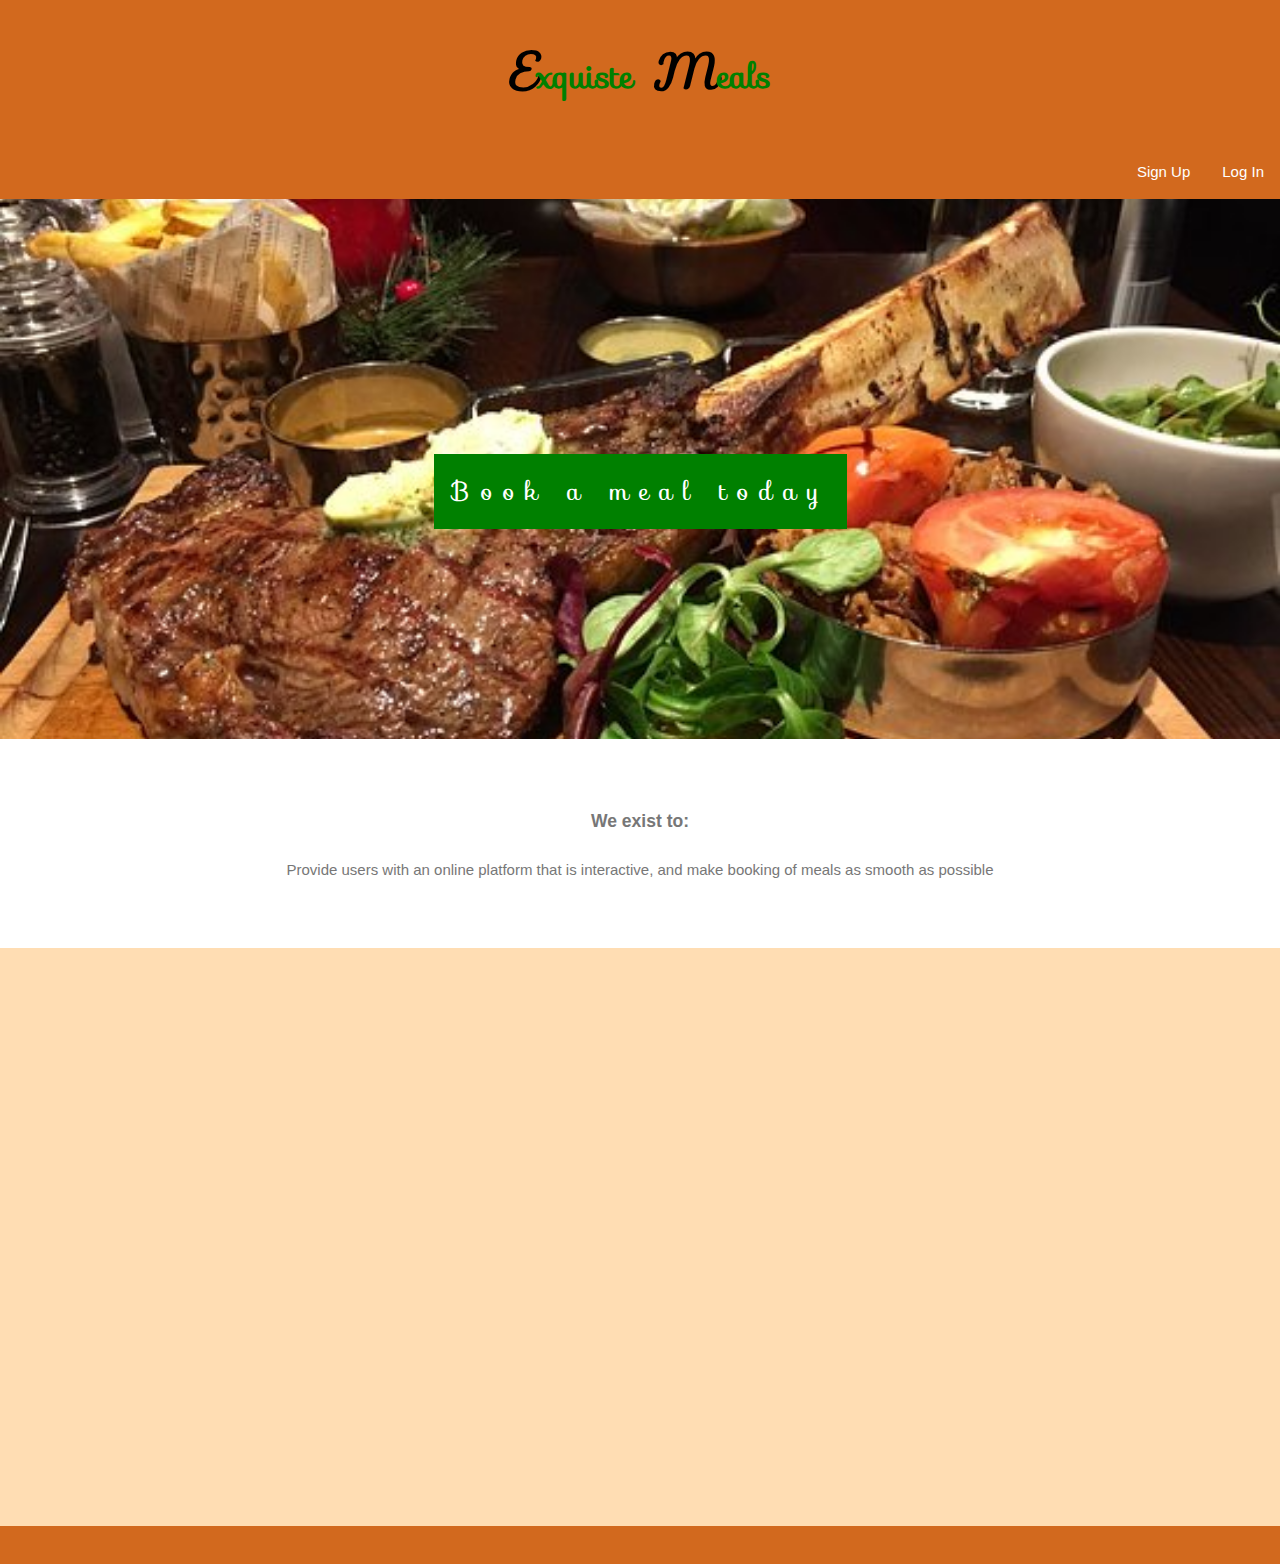
<file: UI/index.html>
<!DOCTYPE html>
<html>
<head>
<meta charset="UTF-8">
<meta name="viewport" content="width=device-width, initial-scale=1.0">
<link href='https://fonts.googleapis.com/css?family=Sofia' rel='stylesheet'>
<title>Book a Meal</title>
<link rel="stylesheet" type="text/css" href="css/style.css">
</head>
<style type="text/css">

.background-image-1, .background-image-2 {
  position: relative;
  background-attachment: fixed;
  background-position: center;
  background-repeat: no-repeat;
  background-size: cover;

}
.background-image-1 {
  background-image: url("images/one.jpg");
  min-height: 60%;
}

.background-image-2 {
  background-image: url("images/fried-rice.jpg");
  min-height: 60%;
}

</style>
<ul class="navbar">
    <div class="head1">
    <h2><span class="b">E</span>xquiste<span class="b"> M</span>eals</h2>
  </div>

  <li style="float:right"><a class="login" href="signup.html">Log In</a></li>
  <li style="float:right"><a class="register" href="signin.html">Sign Up</a></li>
</ul>
  
</header>

</head>
<body>

<div class="background-image-1">
  <div class="caption">
    <span class="border">Book a meal today</span>
  </div>
</div>

<div style="color: #777;background-color:white;text-align:center;padding:50px 80px;text-align: justify;">
  <h3 style="text-align:center;">We exist to:</h3>
  <p style="text-align: center;">Provide users with an online platform that is interactive, and make booking of meals as smooth as possible
</p>
</div>


<div class="background-image-2">
  <div class="caption">
    <span class="border" style="background-color:transparent;font-size:25px;color: #f7f7f7;"></span>
  </div>
</div>

</div>

<footer>
</file>
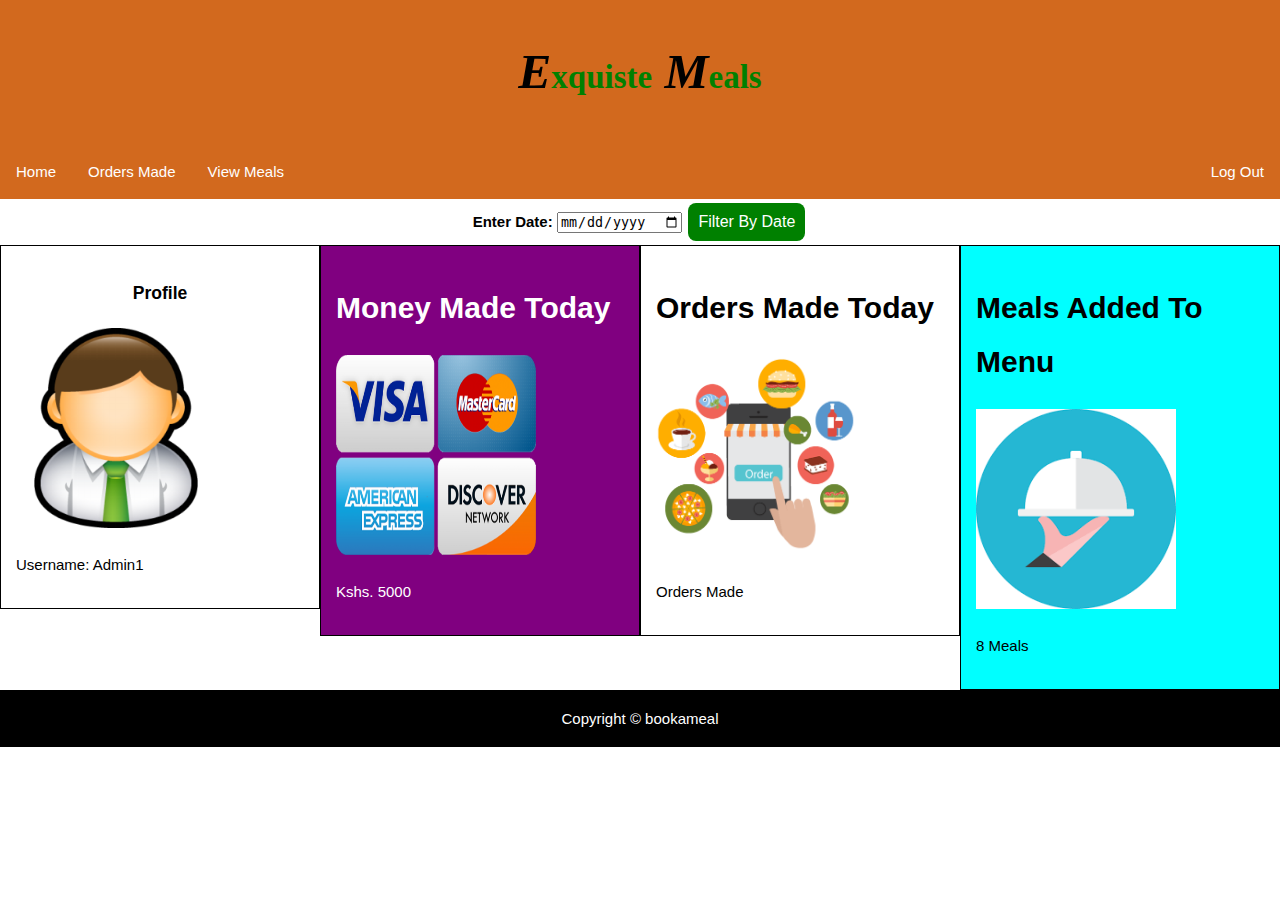
<file: UI/caterer/index.html>
<!DOCTYPE html>
<html>
<head>
<meta charset="UTF-8">
<title>Book a Meal</title>
<link rel="stylesheet" type="text/css" href="css/style.css">
</head>
<body>
</header><ul class="navbar">
    <div class="head1">
    <h2><span class="b">E</span>xquiste<span class="b"> M</span>eals</h2>
  </div>
  <li><a href="index.html">Home</a></li>
  <li><a href="orders.html">Orders Made</a></li>
  <li><a href="home.html">View Meals</a></li>
    <li style="float:right"><a class="btn" href="/bookameal/index.html">Log Out</a></li>

</ul>
<article
</head>
<body>


<form id ="form">
  Enter Date:
  <input type="date" name="firstname">
      <button class="button_cart">Filter By Date</button>

</form>
<div class="menu">
  <span id ="h3"><h3>Profile</h3></span>
  <img src="images/administrator.png" alt="admin" width="200" height="200">
  <p>Username: Admin1</p>


</div>

<div class="money">
  <h1>Money Made Today</h1>
    <img src="images/card.png" alt="admin" width="200" height="200">

  <p>Kshs. 5000</p>
</div>
<div class="orders">
 <h1>Orders Made Today</h1>
    <img src="images/3.png" alt="admin" width="200" height="200">

  <p>Orders Made</p>
  
</div><div class="meals_details">
  <h1>Meals Added To Menu</h1>
    <img src="images/2.png" alt="admin" width="200" height="200">

  <p>8 Meals</p>
</div>
</body>
</article>

<footer>Copyright &copy; bookameal</footer>
</div>


</body>
</html>
</file>
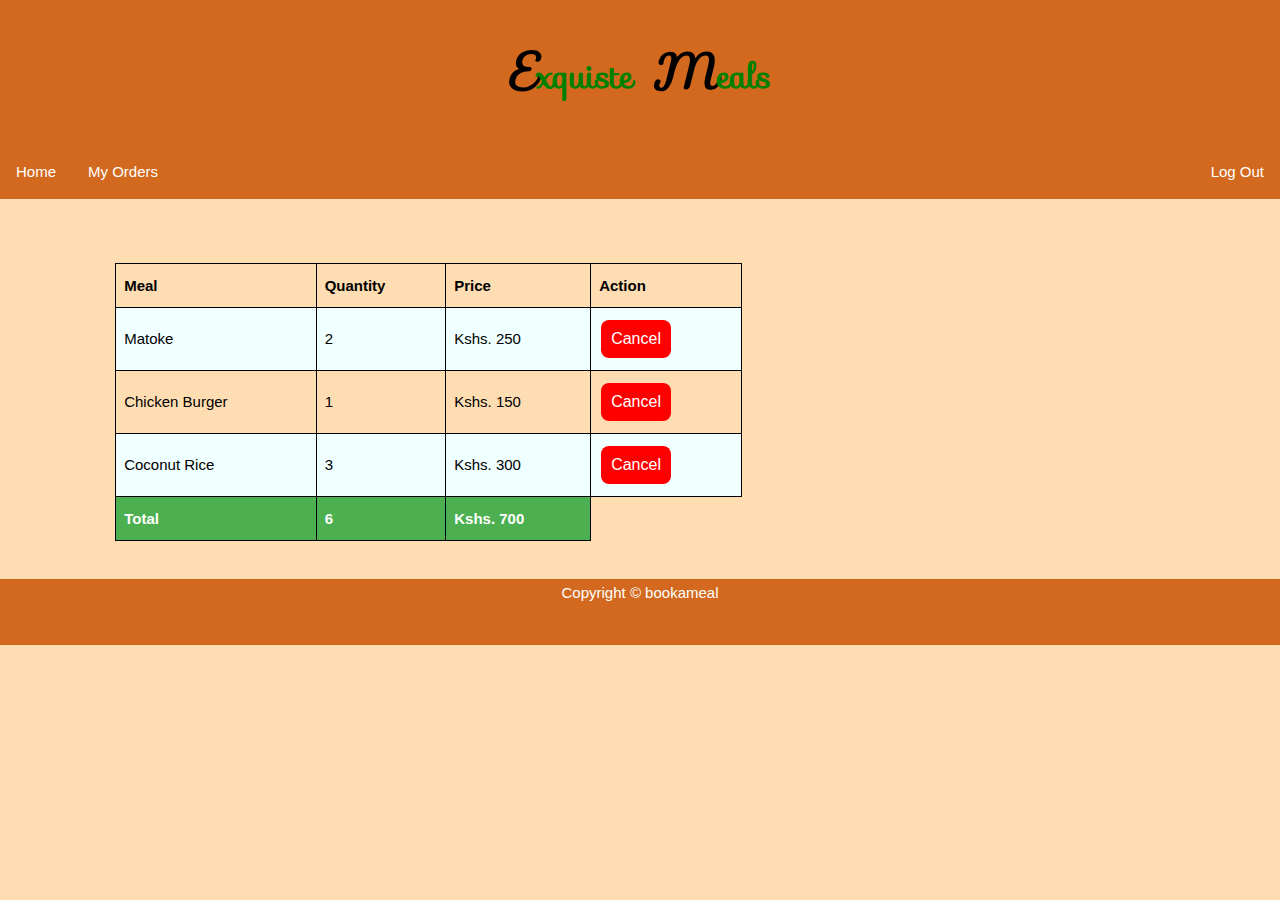
<file: UI/bookmeal.html>
<!DOCTYPE html>
<html>
<head>
<meta charset="UTF-8">
<meta name="viewport" content="width=device-width, initial-scale=1.0">
<link href='https://fonts.googleapis.com/css?family=Sofia' rel='stylesheet'>
<title>Book a Meal</title>
<link rel="stylesheet" type="text/css" href="css/style.css">
</head>
<script type="text/javascript">
  function myCart()
  {
    alert("Want to cancel your order?");
  }

</script>

</script>
<body>

<div class="flex-container">
  <ul class="navbar">
    <div class="head1">
    <h2><span class="b">E</span>xquiste<span class="b"> M</span>eals</h2>
  </div>
  <li><a href="home.html">Home</a></li>
  <li><a href="orders.html">My Orders</a></li>
  <li style="float:right"><a class="active" href="index.html">Log Out</a></li>
</ul>

<div class="cart">
<table>
  <tr>
    <th>Meal</th>
    <th>Quantity</th>
    <th>Price</th>
        <th>Action</th>

  </tr>
  <tr>
    <td>Matoke</td>
    <td>2</td>
    <td>Kshs. 250</td>
    <td><button class="button_cart" onclick="myCart()">Cancel</button></td>

  </tr>
  <tr>
    <td>Chicken Burger</td>
    <td>1</td>
    <td>Kshs. 150</td>
    <td><button class="button_cart" onclick="myCart()">Cancel</button></td>

  </tr>
  <tr>
    <td>Coconut Rice</td>
    <td>3</td>
    <td>Kshs. 300</td>
    <td><button class="button_cart" onclick="myCart()">Cancel</button></td>

  </tr>
  <tr style="background-color: #4CAF50">
    <td style="color: white;font-weight: bold;">Total</td>
    <td style="color: white;font-weight: bold;">6</td>
    <td style="color: white;font-weight: bold;">Kshs. 700</td>
  </tr>
</table>
	</div>

	<footer>Copyright &copy; bookameal
  <div class="sub_footer">
  </div>

</footer>
</div>
</body>
</html>
</file>
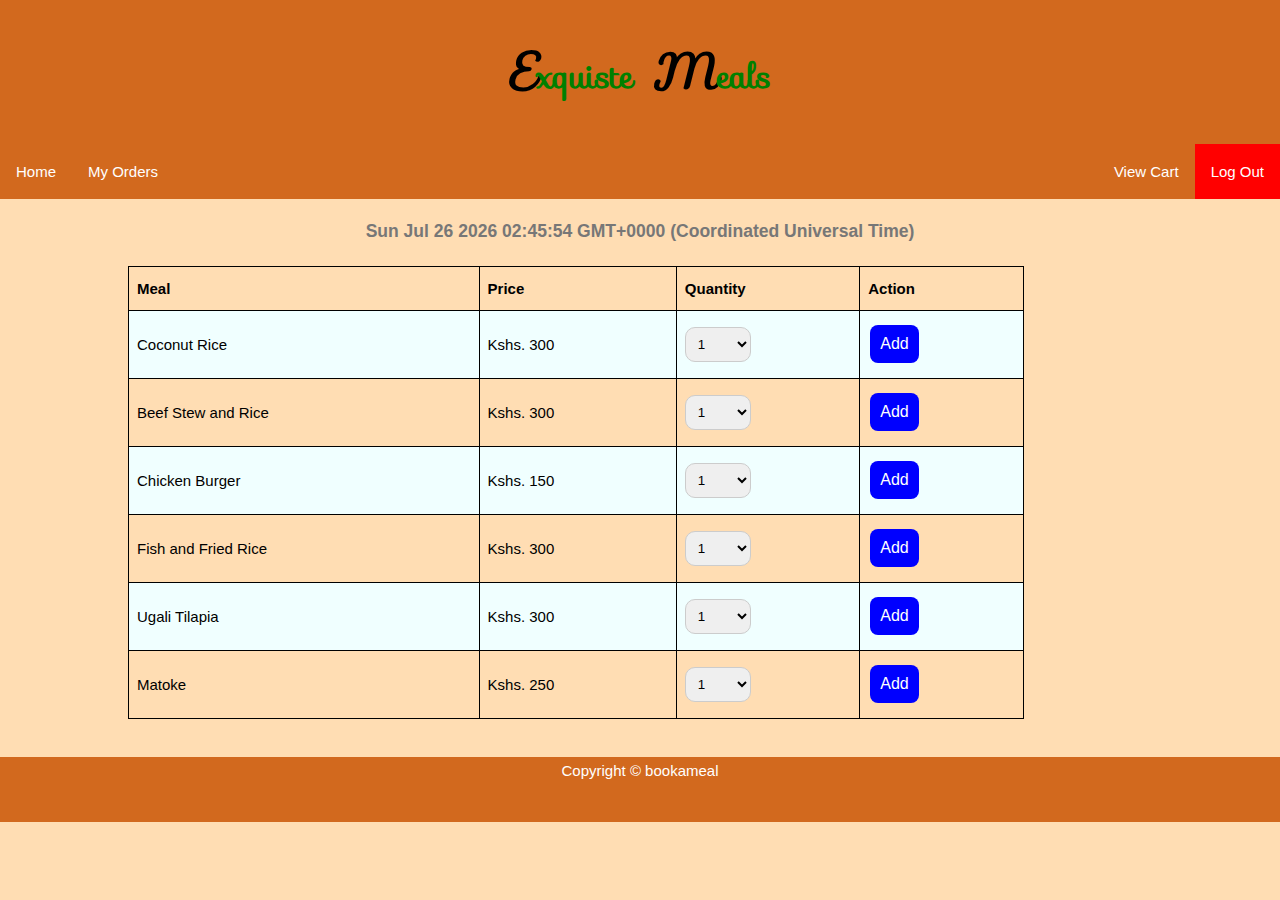
<file: UI/home.html>
<!DOCTYPE html>
<html>
<head>
<meta charset="UTF-8">
<meta name="viewport" content="width=device-width, initial-scale=1.0">
<link href='https://fonts.googleapis.com/css?family=Sofia' rel='stylesheet'>
<title>Book a Meal</title>
<link rel="stylesheet" type="text/css" href="css/style.css">
</head>
<style>

</style>
<body>
  <ul class="navbar">
    <div class="head1">
    <h2><span class="b">E</span>xquiste<span class="b"> M</span>eals</h2>
  </div>
  <li><a href="">Home</a></li>
  <li><a href="orders.html">My Orders</a></li>
    <li style="float:right"><a class="btn" href="index.html">Log Out</a></li>

  <li style="float:right"><a class="btn2" href="bookmeal.html">View Cart</a></li>
</ul>
<article class="article">
 <h3 id="today"></h3>
<script>
var date = new Date();
document.getElementById("today").innerHTML = date;

function myMeal()
  {
    alert("You Successfully added a meal");
  }

</script>
<table>
  <tr>
    <th>Meal</th>
    <th>Price</th>
    <th>Quantity</th>
    <th>Action</th>
  </tr>
  <tr>
    <td>Coconut Rice</td>
    <td>Kshs. 300</td>
    <td>
      
      <select>
      <option>1</option>
      <option>2</option>
      <option>3</option>
    </select>
    </td>
    <td><button class="button" onclick="myMeal()">Add</button></td>
  </tr>
  <tr>
    <td>Beef Stew and Rice</td>
     <td>Kshs. 300</td>
         <td>
      <select>
      <option>1</option>
      <option>2</option>
      <option>3</option>
    </select>
  </td>

    <td><button class="button" onclick="myMeal()">Add</button></td>
  </tr>
  <tr>
    <td>Chicken Burger</td>
   <td>Kshs. 150</td>
       <td>
      <select>
      <option>1</option>
      <option>2</option>
      <option>3</option>
    </select></td>

    <td><button class="button" onclick="myMeal()">Add</button></td>

  </tr>
  <tr>
    <td>Fish and Fried Rice</td>
  <td>Kshs. 300</td>
      <td>
      <select>
      <option>1</option>
      <option>2</option>
      <option>3</option>
    </select></td>

    <td><button class="button" onclick="myMeal()">Add</button></td>
  </tr>
  <tr>
    <td>Ugali Tilapia</td>
  <td>Kshs. 300</td>
      <td>
      <select>
      <option>1</option>
      <option>2</option>
      <option>3</option>
    </select></td>

    <td><button class="button" onclick="myMeal()">Add</button></td>
  </tr>
  <tr>
    <td>Matoke</td>
 <td>Kshs. 250</td>
     <td> 
      <select>
      <option>1</option>
      <option>2</option>
      <option>3</option>
    </select>
  </td>

    <td><button class="button" onclick="myMeal()">Add</button></td>
  </tr>
</table>
</article>

<footer>Copyright &copy; bookameal
  <div class="sub_footer">
  </div>

</footer>
</div>


</body>
</html>
</file>
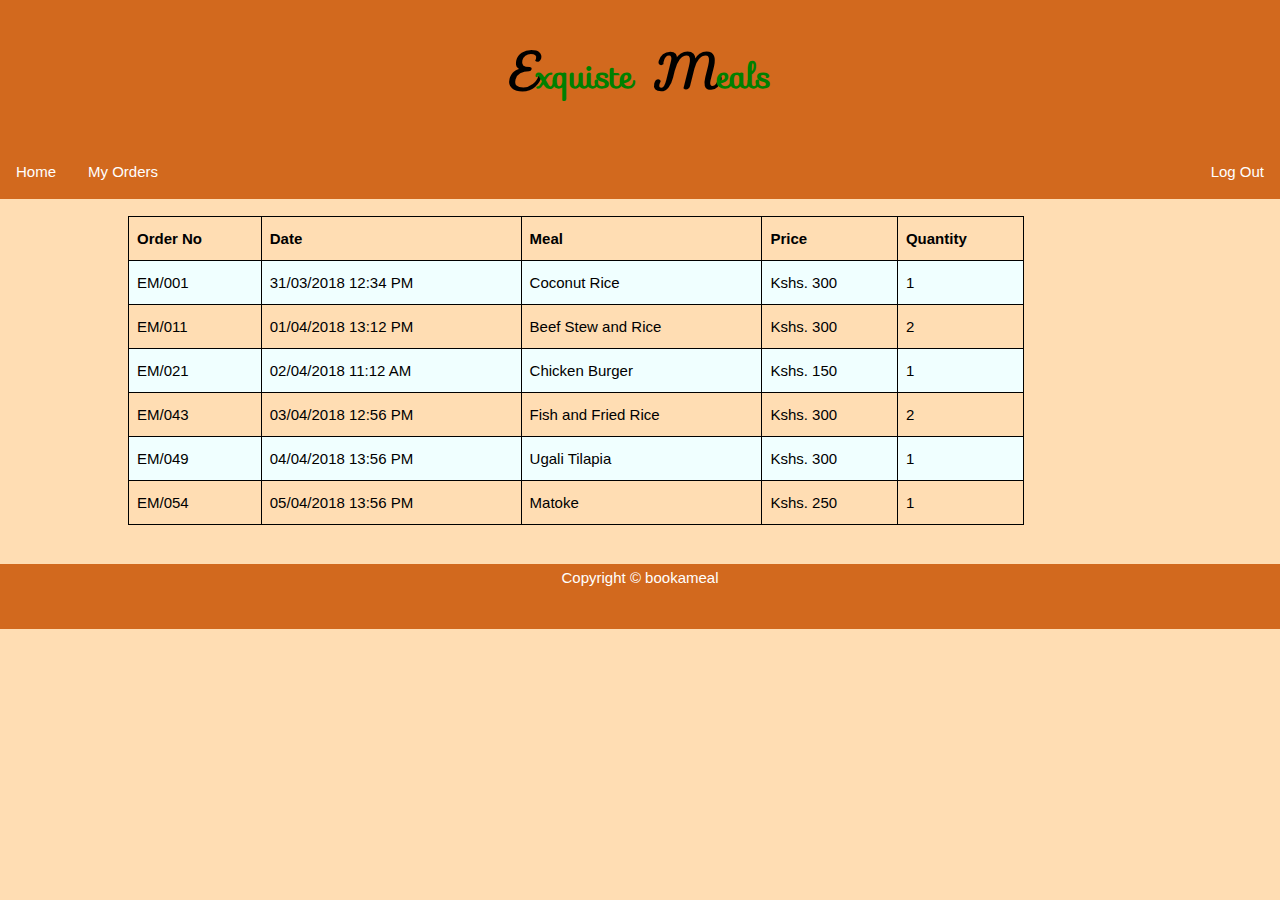
<file: UI/orders.html>
<!DOCTYPE html>
<html>
<head>
<meta charset="UTF-8">
<meta name="viewport" content="width=device-width, initial-scale=1.0">
<link href='https://fonts.googleapis.com/css?family=Sofia' rel='stylesheet'>
<title>Book a Meal</title>
<link rel="stylesheet" type="text/css" href="css/style.css">
</head>
<style>

</style>
<body>
  <ul class="navbar">
    <div class="head1">
    <h2><span class="b">E</span>xquiste<span class="b"> M</span>eals</h2>
  </div>
  <li><a href="home.html">Home</a></li>
  <li><a href="orders.html">My Orders</a></li>
  
  <li style="float:right"><a class="active" href="index.html">Log Out</a></li>
</ul>
<article class="article">
 <h3 id="today"></h3>
<table>
  <tr>
  	<th>Order No</th>
	<th>Date</th>
    <th>Meal</th>
    <th>Price</th>
    <th>Quantity</th>
  </tr>
  <tr>
  	<td>EM/001</td>
  	<td>31/03/2018 12:34 PM</td>
    <td>Coconut Rice</td>
    <td>Kshs. 300</td>
    <td>1
    </td>
  </tr>
  <tr>

  	<td>EM/011</td>
  	<td>01/04/2018 13:12 PM</td>
    <td>Beef Stew and Rice</td>
     <td>Kshs. 300</td>
         <td>2</td>

  </tr>
  <tr>
  	<td>EM/021</td>
  	<td>02/04/2018 11:12 AM</td>
    <td>Chicken Burger</td>
   <td>Kshs. 150</td>
       <td>1</td>
  </tr>
  <tr>
  	<td>EM/043</td>
  	<td>03/04/2018 12:56 PM</td>
    <td>Fish and Fried Rice</td>
  <td>Kshs. 300</td>
      <td>2</td>

  </tr>
  <tr>

  	<td>EM/049</td>
  	<td>04/04/2018 13:56 PM</td>
    <td>Ugali Tilapia</td>
  <td>Kshs. 300</td>
      <td>1</td>

  </tr>
  <tr>

  	<td>EM/054</td>
  	<td>05/04/2018 13:56 PM</td>
    <td>Matoke</td>
 <td>Kshs. 250</td>
     <td> 1
  </td>

  </tr>
</table>
<footer>Copyright &copy; bookameal
  <div class="sub_footer">
  </div>

</footer>
</body>
</html>
</file>
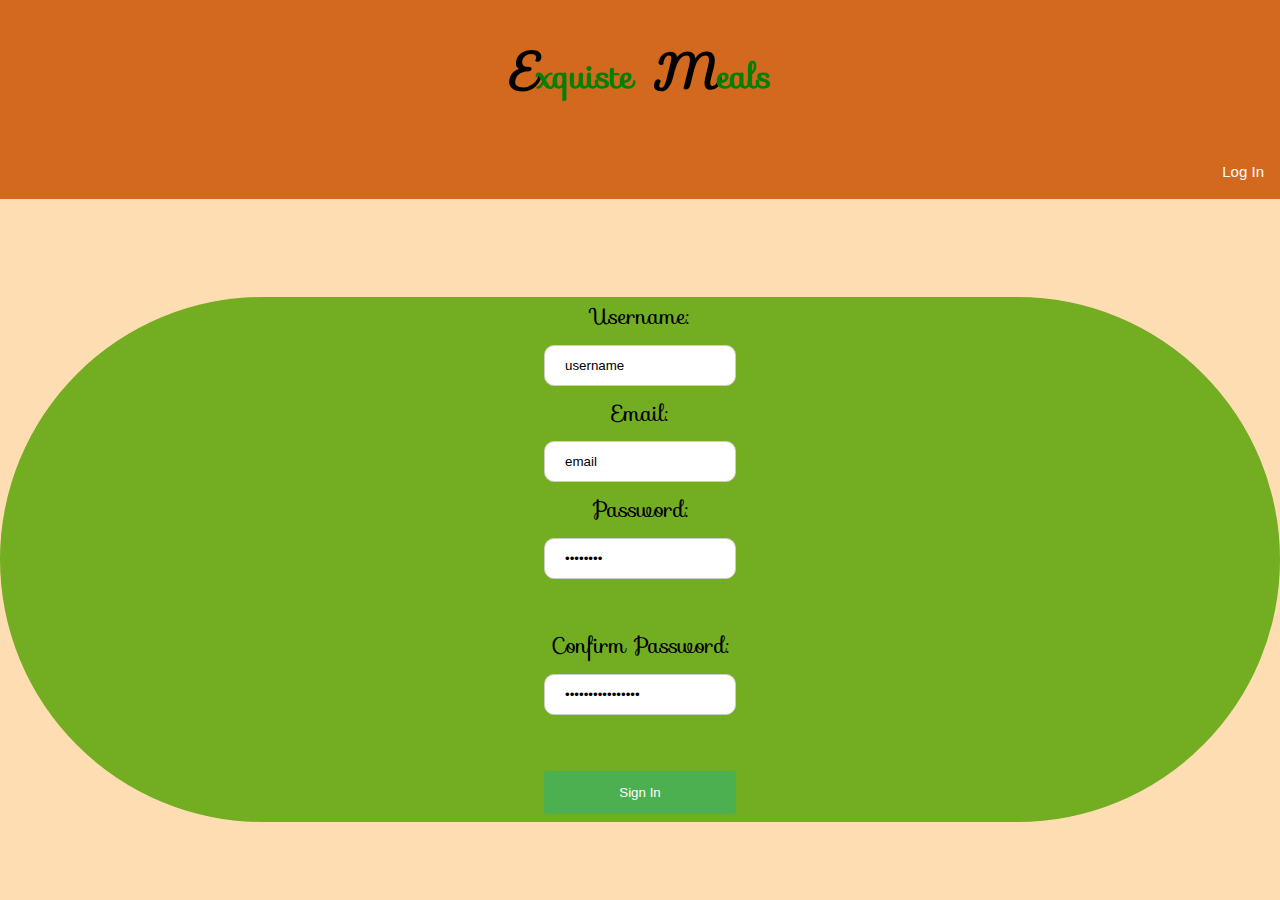
<file: UI/signin.html>
<!DOCTYPE html>
<html>
<head>
<meta charset="UTF-8">
<meta name="viewport" content="width=device-width, initial-scale=1.0">
<link href='https://fonts.googleapis.com/css?family=Sofia' rel='stylesheet'>
<title>Book a Meal</title>
<link rel="stylesheet" type="text/css" href="css/style.css">
</head>
<ul class="navbar">
    <div class="head1">
    <h2><span class="b">E</span>xquiste<span class="b"> M</span>eals</h2>
  </div>
    <li style="float:right"><a class="login" href="signup.html">Log In</a></li>
</ul>
<div class="form">
  <form action="">
  Username:<br>
  <input type="text" name="username" value="username">
  <br>
  Email:<br>
  <input type="email" name="email" value="email">
  <br>
  Password:<br>
  <input type="password" name="password" value="password">
  <br><br>
  Confirm Password:<br>
  <input type="password" name="confirm_password" value="confirm_password">
  <br><br>
  <input type="submit" value="Sign In">
</form> 
  </div>

</html>
</file>
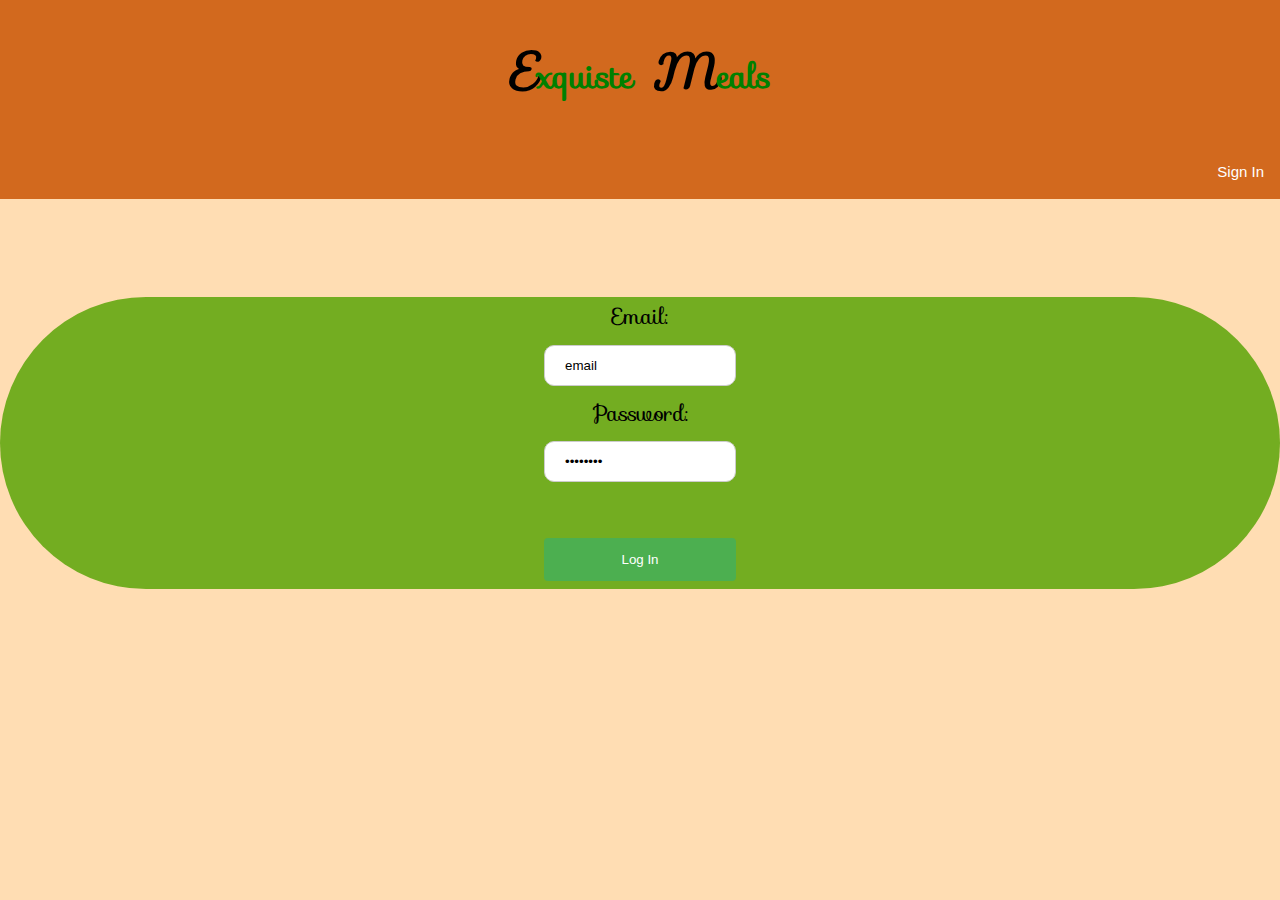
<file: UI/signup.html>
<!DOCTYPE html>
<html>
<head>
<meta charset="UTF-8">
<meta name="viewport" content="width=device-width, initial-scale=1.0">
<link href='https://fonts.googleapis.com/css?family=Sofia' rel='stylesheet'>
<title>Book a Meal</title>
<link rel="stylesheet" type="text/css" href="css/style.css">
</head>
<ul class="navbar">
    <div class="head1">
    <h2><span class="b">E</span>xquiste<span class="b"> M</span>eals</h2>
  </div>
  <li style="float:right"><a class="register" href="signin.html">Sign In</a></li>

</ul>

<div class="form">
<form action="">
  Email:<br>
  <input type="email" name="email" value="email">
  <br>
  Password:<br>
  <input type="password" name="password" value="password">
  <br><br>
  <input type="submit" value="Log In">
</form> 


</body>
</html>
</file>
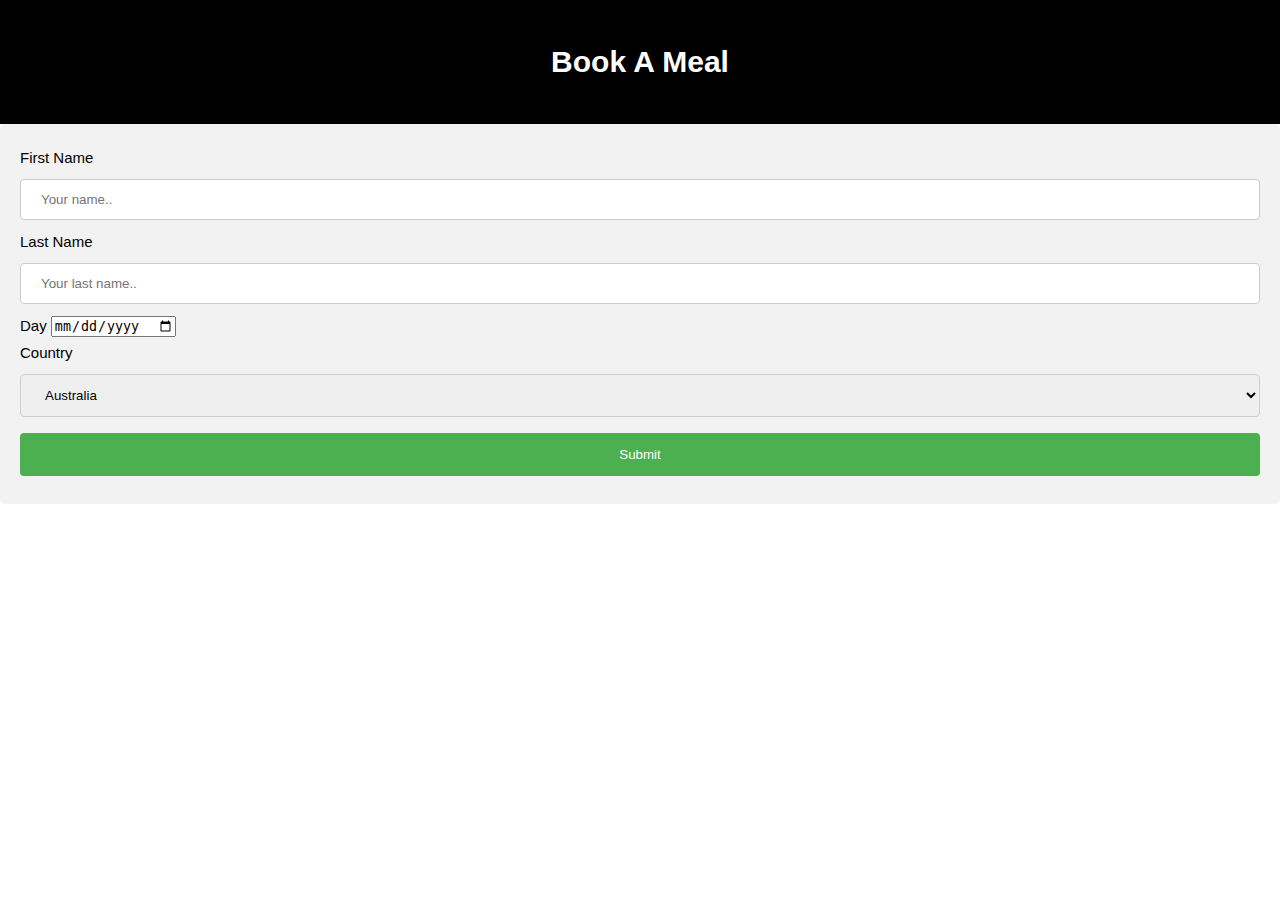
<file: UI/caterer/add_meal.html>
<!DOCTYPE html>
<html>
<head>
<meta charset="UTF-8">
<title>Book a Meal</title>
<link rel="stylesheet" type="text/css" href="css/style.css">
</head>
<style>

</style>
<body>

<div class="flex-container">
<header>
  <h1>Book A Meal</h1>

</header>
<body>
	<div class="form">
  <form action="/action_page.php">
    <label for="fname">First Name</label>
    <input type="text" id="fname" name="firstname" placeholder="Your name..">

    <label for="lname">Last Name</label>
    <input type="text" id="lname" name="lastname" placeholder="Your last name..">

    <label for="lname">Day</label>
    <input type="date" id="lname"><br>

    <label for="country">Country</label>
    <select id="country" name="country">
      <option value="australia">Australia</option>
      <option value="canada">Canada</option>
      <option value="usa">USA</option>
    </select>
  
    <input type="submit" value="Submit">
  </form>
</div>
</body>
</html>
</file>
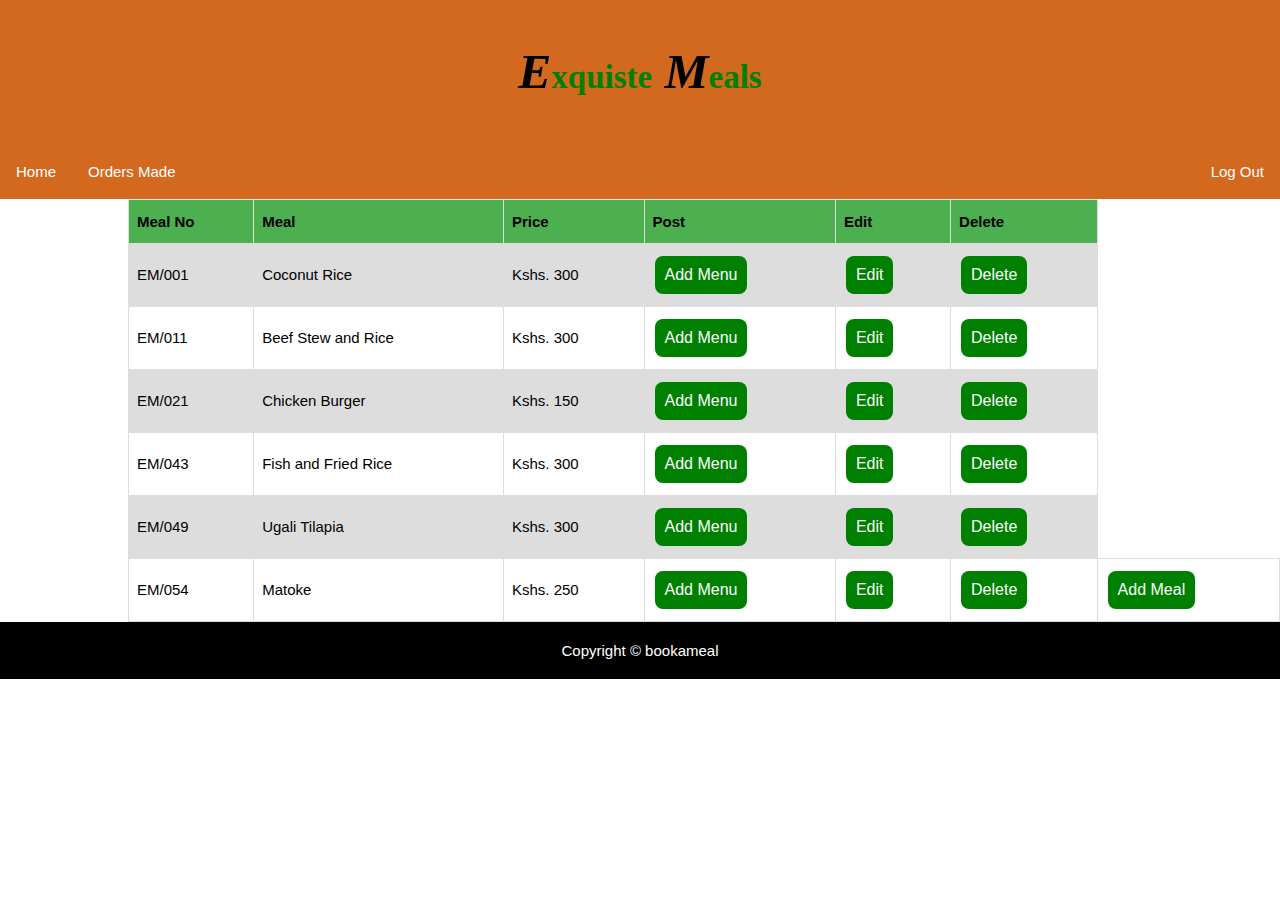
<file: UI/caterer/home.html>
<!DOCTYPE html>
<html>
<head>
<meta charset="UTF-8">
<title>Book a Meal</title>
<link rel="stylesheet" type="text/css" href="css/style.css">
</head>
<body>
  <script type="text/javascript">
    
        function myCart()
  {
    alert("Successfully Added To The Menu!");
  }
    function myCart2()
  {
    alert("Click To Edit!");
  }
    function myCart3()
  {
        alert("Successfully Deleted!");

  }

   function myCart4()
  {
        alert("Click To Add Meal To The System!");

  }

  </script>

</header><ul class="navbar">
    <div class="head1">
    <h2><span class="b">E</span>xquiste<span class="b"> M</span>eals</h2>
  </div>
  <li><a href="index.html">Home</a></li>
  <li><a href="orders.html">Orders Made</a></li>
    <li style="float:right"><a class="btn" href="/bookameal/index.html">Log Out</a></li>

</ul>
<article class="article">

<table class="meals">
  <tr>
    <th>Meal No</th>
    <th>Meal</th>
    <th>Price</th>
    <th>Post</th>
    <th>Edit</th>
    <th>Delete</th>
  </tr>
  <tr>
    <td>EM/001</td>
    <td>Coconut Rice</td>
    <td>Kshs. 300</td>
    <td><button class="button_cart" onclick="myCart()">Add Menu</button></td>
    <td><button class="button_cart" onclick="myCart2()">Edit</button></td>
    <td><button class="button_cart" onclick="myCart3()">Delete</button></td>

  </tr>
  <tr>

    <td>EM/011</td>
    <td>Beef Stew and Rice</td>
     <td>Kshs. 300</td>
    <td><button class="button_cart" onclick="myCart()">Add Menu</button></td>
    <td><button class="button_cart" onclick="myCart2()">Edit</button></td>
    <td><button class="button_cart" onclick="myCart3()">Delete</button></td>

  </tr>
  <tr>
    <td>EM/021</td>
    <td>Chicken Burger</td>
   <td>Kshs. 150</td>
    <td><button class="button_cart" onclick="myCart()">Add Menu</button></td>
    <td><button class="button_cart" onclick="myCart2()">Edit</button></td>
    <td><button class="button_cart" onclick="myCart3()">Delete</button></td>

  </tr>
  <tr>
    <td>EM/043</td>
    <td>Fish and Fried Rice</td>
  <td>Kshs. 300</td>
   <td><button class="button_cart" onclick="myCart()">Add Menu</button></td>
    <td><button class="button_cart" onclick="myCart2()">Edit</button></td>
    <td><button class="button_cart" onclick="myCart3()">Delete</button></td>

  </tr>
  <tr>

    <td>EM/049</td>
  
    <td>Ugali Tilapia</td>
  <td>Kshs. 300</td>
     <td><button class="button_cart" onclick="myCart()">Add Menu</button></td>
    <td><button class="button_cart" onclick="myCart2()">Edit</button></td>
    <td><button class="button_cart" onclick="myCart3()">Delete</button></td>

  </tr>
  <tr>

    <td>EM/054</td>
    
    <td>Matoke</td>
 <td>Kshs. 250</td>
    <td><button class="button_cart" onclick="myCart()">Add Menu</button></td>
    <td><button class="button_cart" onclick="myCart2()">Edit</button></td>
    <td><button class="button_cart" onclick="myCart3()">Delete</button></td>
    <td><button class="button_cart" onclick="myCart4()">Add Meal</button></td>

  </tr>
</table>

</article>

</div>
<footer>Copyright &copy; bookameal</footer>

</body>
</html>
</file>
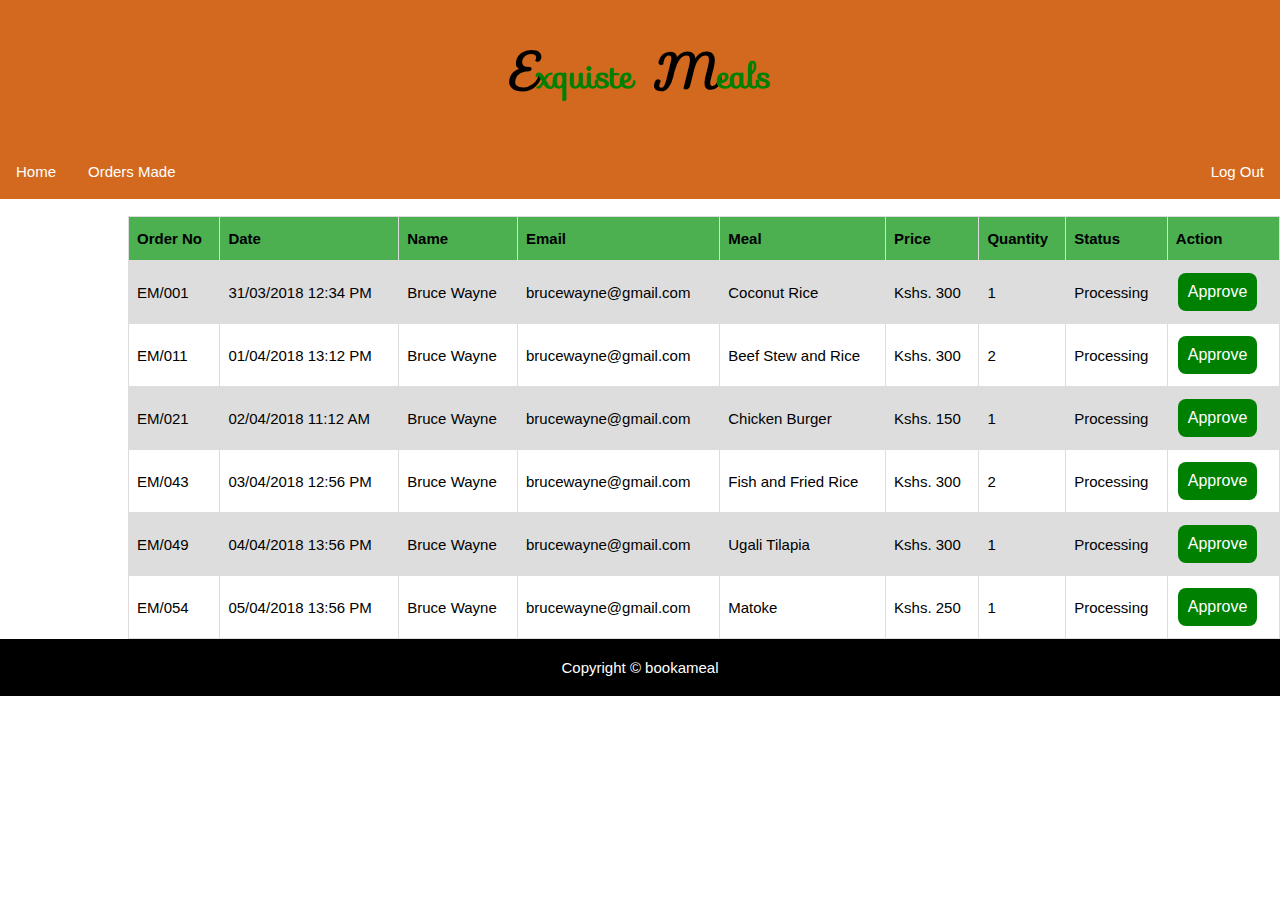
<file: UI/caterer/orders.html>
<!DOCTYPE html>
<html>
<head>
<meta charset="UTF-8">
<meta name="viewport" content="width=device-width, initial-scale=1.0">
<link href='https://fonts.googleapis.com/css?family=Sofia' rel='stylesheet'>
<title>Book a Meal</title>
<link rel="stylesheet" type="text/css" href="css/style.css">
</head>
<script type="text/javascript">
    function myCart()
  {
    alert("Continue with validation!");
  }

</script>
<body>
  <ul class="navbar">
    <div class="head1">
    <h2><span class="b">E</span>xquiste<span class="b"> M</span>eals</h2>
  </div>
  <li><a href="index.html">Home</a></li>
  <li><a href="orders.html">Orders Made</a></li>
  
    <li style="float:right"><a class="btn" href="/bookameal/index.html">Log Out</a></li>
</ul>
<article class="article">
 <h3 id="today"></h3>
<table class="meals">
  <tr>
  	<th>Order No</th>
	<th>Date</th>
  <th>Name</th>
  <th>Email</th>
    <th>Meal</th>
    <th>Price</th>
    <th>Quantity</th>
    <th>Status</th>
    <th>Action</th>
  </tr>
  <tr>
  	<td>EM/001</td>
  	<td>31/03/2018 12:34 PM</td>
    <td>Bruce Wayne</td>
    <td>brucewayne@gmail.com</td>
    <td>Coconut Rice</td>
    <td>Kshs. 300</td>
    <td>1</td>
    <td>Processing</td>
        <td><button class="button_cart" onclick="myCart()">Approve</button></td>

  </tr>
  <tr>

  	<td>EM/011</td>
  	<td>01/04/2018 13:12 PM</td>
    <td>Bruce Wayne</td>
    <td>brucewayne@gmail.com</td>
    <td>Beef Stew and Rice</td>
     <td>Kshs. 300</td>
         <td>2</td>
    <td>Processing</td>
    <td><button class="button_cart" onclick="myCart()">Approve</button></td>

  </tr>
  <tr>
  	<td>EM/021</td>
  	<td>02/04/2018 11:12 AM</td>
    <td>Bruce Wayne</td>
    <td>brucewayne@gmail.com</td>
    <td>Chicken Burger</td>
   <td>Kshs. 150</td>
       <td>1</td>
           <td>Processing</td>
    <td><button class="button_cart" onclick="myCart()">Approve</button></td>

  </tr>
  <tr>
  	<td>EM/043</td>
  	<td>03/04/2018 12:56 PM</td>
    <td>Bruce Wayne</td>
    <td>brucewayne@gmail.com</td>
    <td>Fish and Fried Rice</td>
  <td>Kshs. 300</td>
      <td>2</td>
          <td>Processing</td>

    <td><button class="button_cart" onclick="myCart()">Approve</button></td>

  </tr>
  <tr>

  	<td>EM/049</td>
  	<td>04/04/2018 13:56 PM</td>
    <td>Bruce Wayne</td>
    <td>brucewayne@gmail.com</td>
  
    <td>Ugali Tilapia</td>
  <td>Kshs. 300</td>
      <td>1</td>
    <td>Processing</td>
    <td><button class="button_cart" onclick="myCart()">Approve</button></td>

  </tr>
  <tr>

  	<td>EM/054</td>
  	<td>05/04/2018 13:56 PM</td>
    <td>Bruce Wayne</td>
    <td>brucewayne@gmail.com</td>
    
    <td>Matoke</td>
 <td>Kshs. 250</td>
     <td> 1
  </td>
    <td>Processing</td>
    <td><button class="button_cart" onclick="myCart()">Approve</button></td>

  </tr>
</table>
<footer>Copyright &copy; bookameal
  <div class="sub_footer">
  </div>

</footer>
</body>
</html>
</file>
<file: UI/css/style.css>
body, html {
margin: 0; 
height: 100%;
 font: 400 15px/1.8 "Lato", sans-serif;
  color: #777;
  background-color: #ffddb3;
}
header{
padding: 1em;
    color: white;
    background-color: black;
    clear: left;
    text-align: center;
}
table {
    font-family: arial, sans-serif;
    border-collapse: collapse;
    width: 70%;
    margin-left: 10%;
    margin-right: 10%;
    color: black;

}

td, th {
    border: 1px solid black;
    text-align: left;
    padding: 8px;
}

tr:nth-child(even) {
    background-color:  #F0FFFF;
}
td select{
  padding: 8px;
  width: 40%;
}
.navbar {
   list-style-type: none;
    margin: 0;
    padding: 0;
    overflow: hidden;
    background-color: #D2691E;
}

.navbar li {
    float: left;
}

.navbar li a {
    display: block;
    color: white;
    text-align: center;
    padding: 14px 16px;
    text-decoration: none;
}

.navbar li a:hover:not(.log) {
    background-color: #111;
}
.b
{
  color: black;
  font-size: 150%;
      font-style: oblique;

}



.link_btn a {
  color: white;
  text-align: center;
}
.btn3 {
    background-color: green;
}
.btn {
    background-color: red;
}
#today
{
	text-align: center;

}
.head1{
	text-align: center;
	color: #008000;
	 font-family: 'Sofia';font-size: 22px;
}
.button {
    background-color:#0000ff; 
    border: none;
    color: white;
    padding: 10px;
    text-align: center;
    text-decoration: none;
    display: inline-block;
    font-size: 16px;
    margin: 4px 2px;
    cursor: pointer;
    border-radius: 8px;
}
.button_cart {
    background-color:red; 
    border: none;
    color: white;
    padding: 10px;
    text-align: center;
    text-decoration: none;
    display: inline-block;
    font-size: 16px;
    margin: 4px 2px;
    cursor: pointer;
    border-radius: 8px;
}

.caption {
  position: absolute;
  left: 0;
  top: 50%;
  width: 100%;
  text-align: center;
  color: #000;
  font-family: 'Sofia';font-size: 22px;

}
.form {
  position: absolute;
  top: 33%;
  width: 100%;
  text-align: center;
  color: #000;
  font-family: 'Sofia';font-size: 22px;
  border-radius: 725px;
    background: #73AD21;


}
input[type=text], select {
    width: 15%;
    padding: 12px 20px;
    margin: 8px 0;
    display: inline-block;
    border: 1px solid #ccc;
    border-radius: 10px;
    box-sizing: border-box;
}
input[type=email], select {
    width: 15%;
    padding: 12px 20px;
    margin: 8px 0;
    display: inline-block;
    border: 1px solid #ccc;
    border-radius: 10px;
    box-sizing: border-box;
}
input[type=password], select {
    width: 15%;
    padding: 12px 20px;
    margin: 8px 0;
    display: inline-block;
    border: 1px solid #ccc;
    border-radius: 10px;
    box-sizing: border-box;
}

input[type=submit] {
    width: 15%;
    background-color: #4CAF50;
    color: white;
    padding: 14px 20px;
    margin: 8px 0;
    border: none;
    border-radius: 4px;
    cursor: pointer;
}

input[type=submit]:hover {
    background-color: #45a049;
}

.caption span.border {
  background-color: #008000;
  color: #fff;
  padding: 18px;
  font-size: 25px;
  letter-spacing: 10px;
}
footer
{
  background-color:#D2691E;
  margin-top: 3%;
  padding-bottom: 3%;
  color: white;
  text-align: center;
}
footer.column {
    float: left;
    width: 33.33%;
    padding: 15px;
}
.cart {
    width: 70%;
    margin-left: 2%;
    margin-top: 5%;
}
#total tr
{
  color: red;
}
.cart-form
{
  width: 30%;
  float: right;
}
</file>
<file: UI/caterer/css/style.css>
body, html {
margin: 0; 
height: 100%;
 font: 400 15px/1.8 "Lato", sans-serif;
}
header, footer {
    padding: 1em;
    color: white;
    background-color: black;
    clear: left;
    text-align: center;

}
.navbar {
   list-style-type: none;
    margin: 0;
    padding: 0;
    overflow: hidden;
    background-color: #D2691E;
}

.navbar li {
    float: left;
}

.navbar li a {
    display: block;
    color: white;
    text-align: center;
    padding: 14px 16px;
    text-decoration: none;
}

.navbar li a:hover:not(.log) {
    background-color: #111;
}
.header2{
	 background-color: #3cb371;
	     text-align: right;


}
table {
    font-family: arial, sans-serif;
    border-collapse: collapse;
    width: 90%;
    margin-left: 10%;
    margin-right: 10%;
}

td, th {
    border: 1px solid #dddddd;
    text-align: left;
    padding: 8px;
}

tr:nth-child(even) {
    background-color: #dddddd;
}
.meals th
{
     background-color: #4CAF50;

}

.head1{
    text-align: center;
    color: #008000;
     font-family: 'Sofia';font-size: 22px;
}
.b
{
  color: black;
  font-size: 150%;
      font-style: oblique;

}

.button {
    background-color:#0000ff; 
    border: none;
    color: white;
    padding: 10px;
    text-align: center;
    text-decoration: none;
    display: inline-block;
    font-size: 16px;
    margin: 4px 2px;
    cursor: pointer;
    border-radius: 8px;
}
.button2 {
    background-color: #ff0000; 
    border: none;
    color: white;
    padding: 10px;
    text-align: center;
    text-decoration: none;
    display: inline-block;
    font-size: 16px;
    margin: 4px 2px;
    cursor: pointer;
    border-radius: 8px;
}
.button_cart {
    background-color:green; 
    border: none;
    color: white;
    padding: 10px;
    text-align: center;
    text-decoration: none;
    display: inline-block;
    font-size: 16px;
    margin: 4px 2px;
    cursor: pointer;
    border-radius: 8px;
}
a:link, a:visited {
    color: white;
    padding: 14px 25px;
    text-align: center;
    text-decoration: none;
    display: inline-block;
}


a:hover, a:active {
    
}
#h3
{
    text-align: center;
}
#form
{
    font-weight: bold;
    text-align: center;
}


* {
    box-sizing: border-box;
}
.menu {
    width: 25%;
    float: left;
    padding: 15px;
    border: 1px solid black;
}
.money {
    width: 25%;
    float: left;
    padding: 15px;
    border: 1px solid black;
    background-color: purple;
    color: white;
}
.orders {
    width: 25%;
    float: left;
    padding: 15px;
    border: 1px solid black;
}
.meals_details {
    width: 25%;
    float: left;
    padding: 15px;
    border: 1px solid black;
    background-color: #00FFFF;
}
.form{
	 border-radius: 5px;
    background-color: #f2f2f2;
    padding: 20px;
}
input[type=text], select {
    width: 100%;
    padding: 12px 20px;
    margin: 8px 0;
    display: inline-block;
    border: 1px solid #ccc;
    border-radius: 4px;
    box-sizing: border-box;
}

input[type=submit] {
    width: 100%;
    background-color: #4CAF50;
    color: white;
    padding: 14px 20px;
    margin: 8px 0;
    border: none;
    border-radius: 4px;
    cursor: pointer;
}

input[type=submit]:hover {
    background-color: #45a049;
}
</file>
